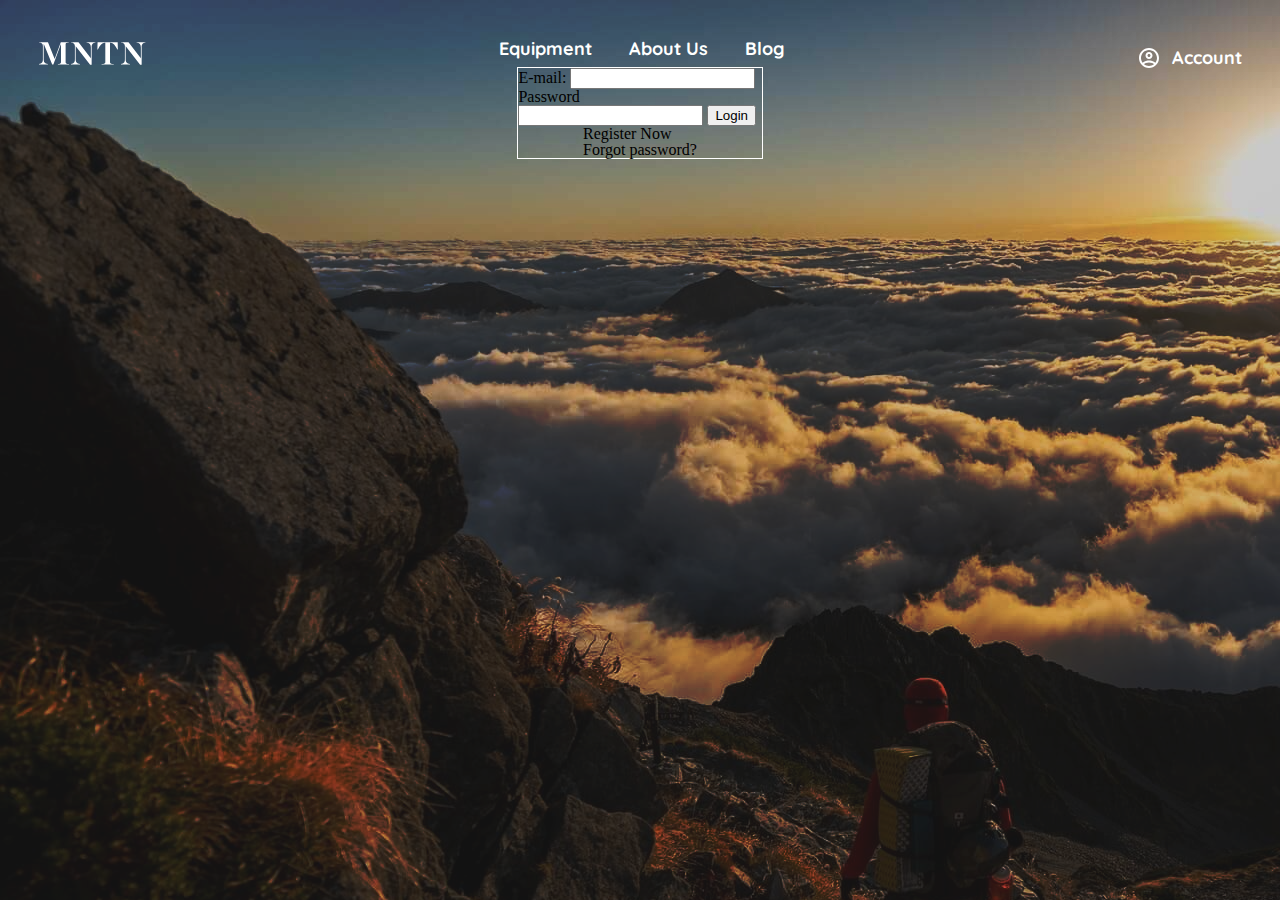
<file: index.html>
<!DOCTYPE html>
<html lang="pt-br">
<head>
    <meta charset="UTF-8">
    <meta name="viewport" content="width=device-width, initial-scale=1.0">
    <link rel="preconnect" href="https://fonts.gstatic.com">
    <link href="https://fonts.googleapis.com/css2?family=Noto+Sans+TC:wght@500;700;900&family=Quicksand:wght@500;600;700&display=swap" rel="stylesheet">
    <link rel="stylesheet" href="/css/reset.css">
    <link rel="stylesheet" href="/css/base.css">
    <link rel="stylesheet" href="/css/index.css">
    <title>MNTN | Login</title>
</head>
<body>
    <header class="mainHeader container">
        <img src="/img/logo.svg" alt="Logo for MNTN" class="mainHeader__logo">
        <nav class="mainHeader__nav">
            <a href="#" class="mainHeader__nav--link">Equipment</a>
            <a href="#" class="mainHeader__nav--link"> About Us</a>
            <a href="#" class="mainHeader__nav--link"> Blog</a>
        </nav>
        <div class="mainHeader__account">
            <img class="mainHeader__account--img" src="/img/userCart.svg">
            <a href="#" class="mainHeader__account--link">Account</a>
        </div>
    </header>

    <main>
        <section class="login">
            <form action="#" class="login__form">
                <label for="email" class="login__label">E-mail:</label>
                <input type="email" name="email" class="login__input" required>

                <label for="password" class="login__label">Password</label>
                <input type="password" name="password" class="login__input" required>

                <input class="login__button" type="Submit" value="Login">
            </form>
        </section>

        <section class="userAction">
            <ul>
                <li class="userAction__register"><a href="#" class="userAction__register--link">Register Now</a></li>
                <li class="userAction__forgotPassword"><a href="#" class="userAction__forgotPassword--link">Forgot password?</a></li>
            </ul>
        </section>
    </main>
</body>
</html>
</file>
<file: css/base.css>
:root {

    --white: #FFFFFF;
    --yellow: #FBD784;

    --text: 'Quicksand', sans-serif;
    --title: 'Noto-Sans TC', sans-serif;
}

.container{
    width: 94%;
    margin: 0 auto;
}
</file>
<file: css/index.css>
body{
    width: 100%;

    background-image: url(../img/logBg.png);
    background-attachment: fixed;
}

/* header begins */
.mainHeader{
    display: flex;
    justify-content: space-between;

    margin-top: 40px;

    color: var(--white);
    font-family: var(--text);
    font-size: 18px;
    font-weight: bold;
}

.mainHeader__nav--link{
    margin: 1rem;
}

.mainHeader__account--img{
    margin-right: 6px;
    position: relative;
    top: 6px;
}
/* header ends */

/* main begins */

main{
    width: 19%;
    margin: 0 auto;

    display: flex;
    justify-content: center;
    flex-wrap: wrap;

    border: 1px solid var(--white);
}
</file>
